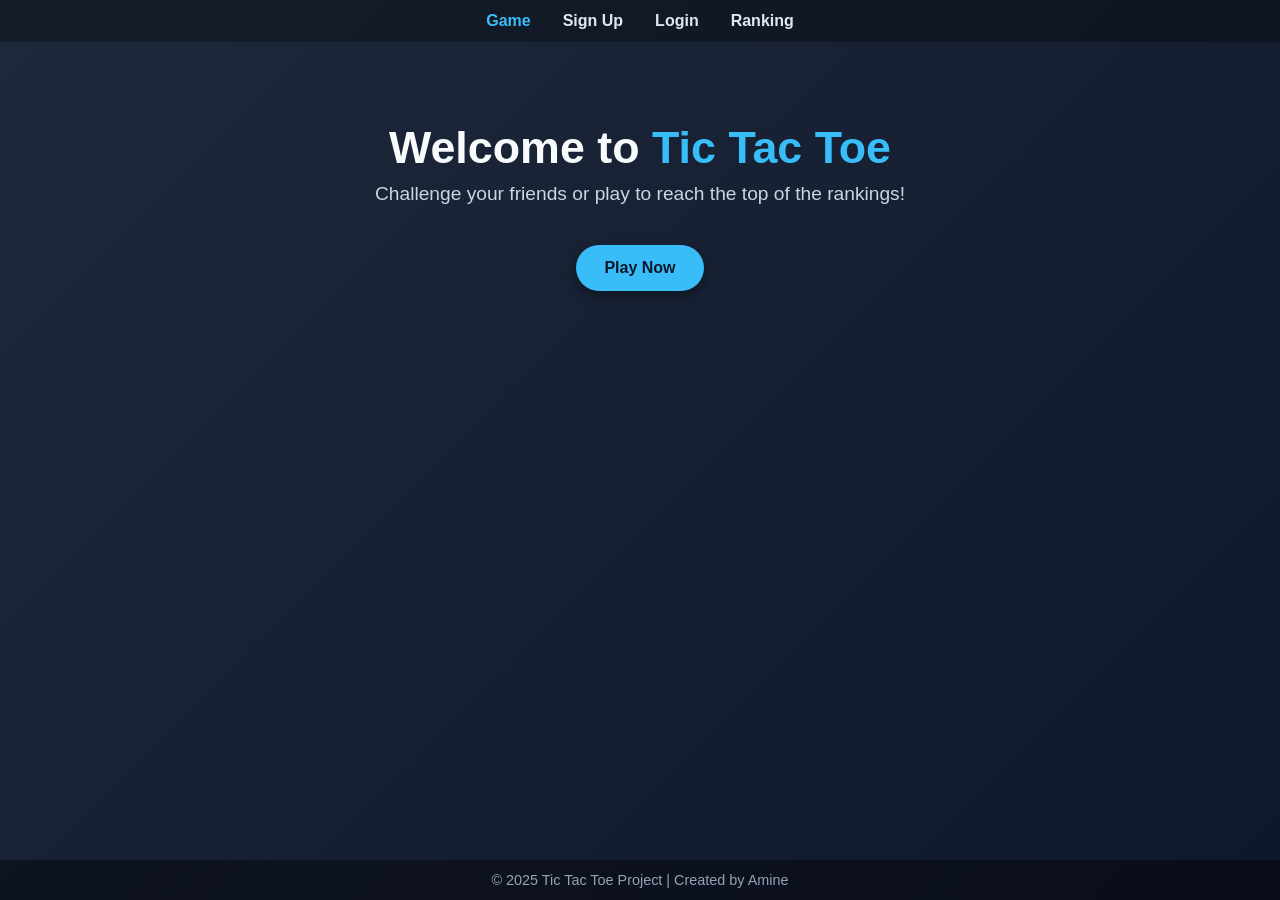
<file: game/index.html>
<!DOCTYPE html>
<html lang="en">
<head>
  <meta charset="UTF-8">
  <meta name="viewport" content="width=device-width, initial-scale=1.0">
  <title>Tic Tac Toe Game</title>
  <link rel="stylesheet" href="css/styles.css">
</head>
<body>
  
  <!--  Navigation -->
  <nav> 
    <ul>
      <li><a href="index.html" class="active">Game</a></li>
      <li><a href="signup.html">Sign Up</a></li>
      <li><a href="loginpage.html">Login</a></li>
      <li><a href="rankingpage.html">Ranking</a></li>
    </ul>
  </nav>
  
  <!--  Hero Section -->
  <section class="hero">
    <h1>Welcome to <span>Tic Tac Toe</span></h1>
    <p>Challenge your friends or play to reach the top of the rankings!</p>
    
    <div class="button-container">
      <a href="mode.html" class="btn primary">Play Now</a>
    </div>
  </section>

  <!--  Footer -->
  <footer>
    <p>© 2025 Tic Tac Toe Project | Created by Amine</p>
  </footer>

</body>
</html>
</file>
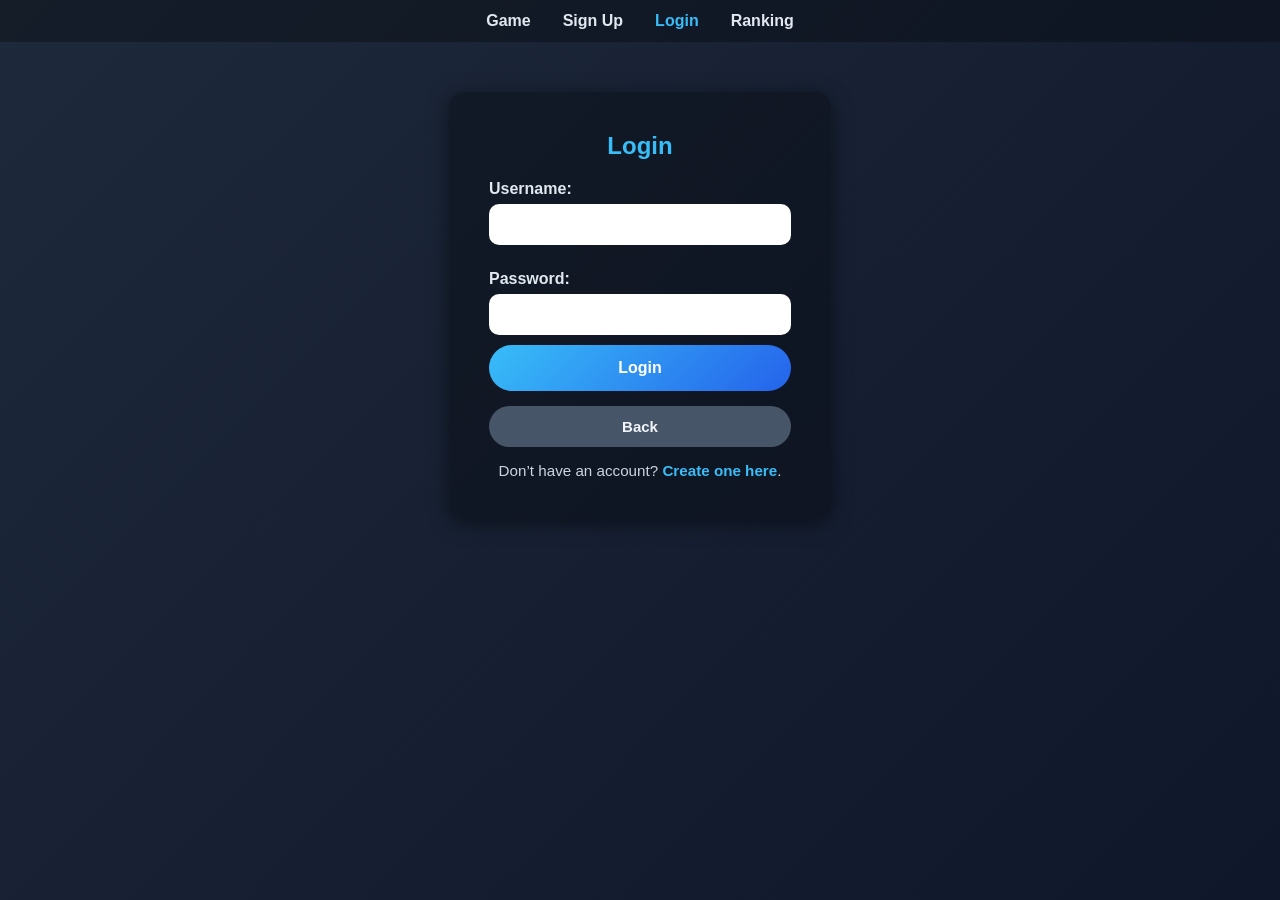
<file: game/loginpage.html>
<!DOCTYPE html>
<html lang="en">
<head>
  <meta charset="UTF-8">
  <meta name="viewport" content="width=device-width, initial-scale=1.0">
  <title>Login</title>
  <link rel="stylesheet" href="css/styles.css">
</head>
<body>
  
  <!--  Navigation -->
  <nav> 
    <ul>
      <li><a href="index.html">Game</a></li>
      <li><a href="signup.html">Sign Up</a></li>
      <li><a href="loginpage.html" class="active">Login</a></li>
      <li><a href="rankingpage.html">Ranking</a></li>
    </ul>
  </nav>

  <!-- main page content -->
  <div class="wrapper">
    <h2>Login</h2>
    <form id="loginForm">
      <label for="username">Username:</label>
      <input type="text" id="username" name="username" required>
      
      <label for="password">Password:</label>
      <input type="password" id="password" name="password" required>
      
      <button type="submit">Login</button>
    </form>
    <div id="loginMessage"></div>
    
    <a href="index.html" class="home-btn">Back</a>
    <p id="switch">
      Don’t have an account? <a href="signup.html">Create one here</a>.
    </p>
  </div>

  <script src="js/login.js"></script>
</body>
</html>
</file>
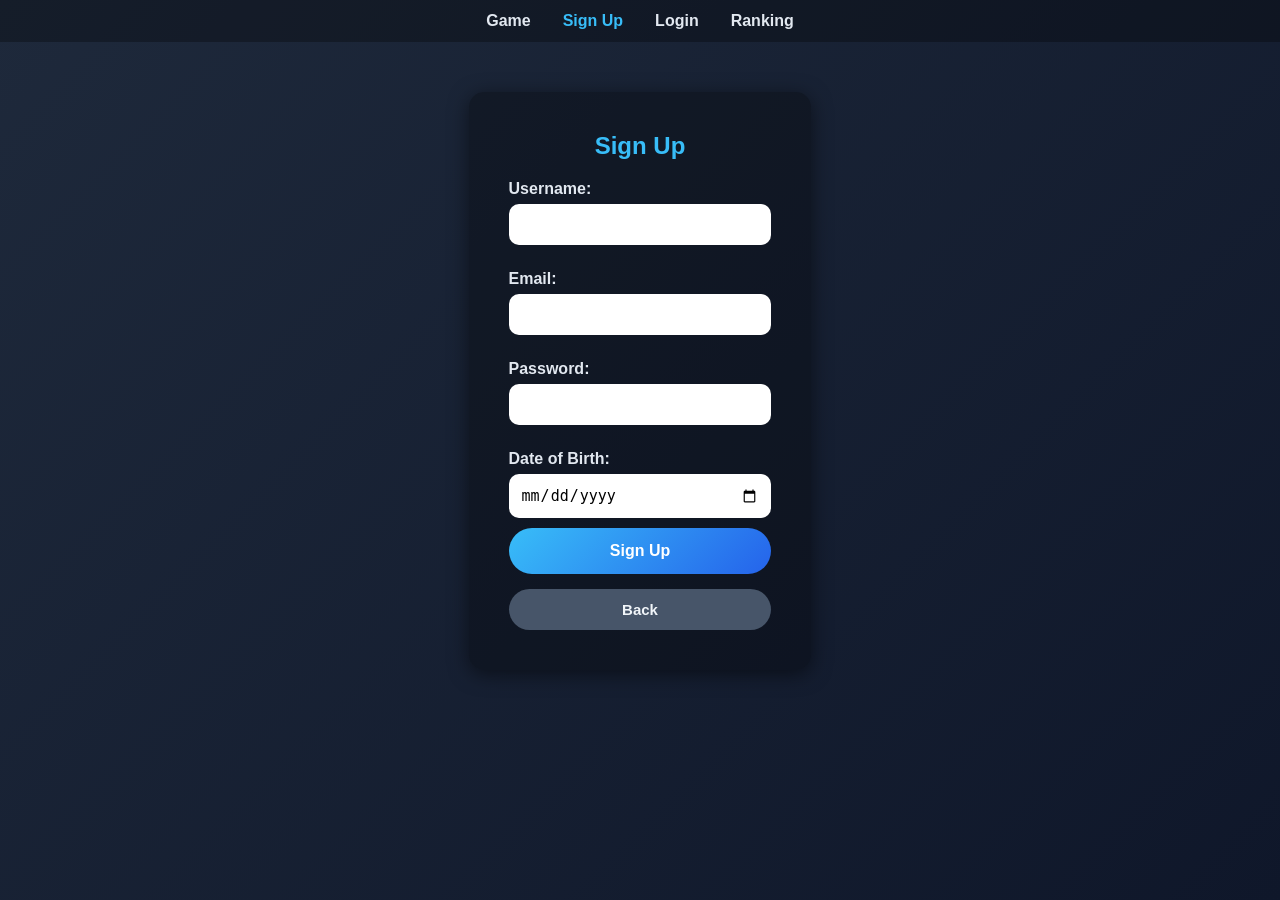
<file: game/signup.html>
<!DOCTYPE html>
<html lang="en">
<head>
  <meta charset="UTF-8">
  <meta name="viewport" content="width=device-width, initial-scale=1.0">
  <title>Sign Up</title>
  <link rel="stylesheet" href="css/styles.css">
</head>
<body>

  <!--  Navigation -->
  <nav> 
    <ul>
      <li><a href="index.html">Game</a></li>
      <li><a href="signup.html" class="active">Sign Up</a></li>
      <li><a href="loginpage.html">Login</a></li>
      <li><a href="rankingpage.html">Ranking</a></li>
    </ul>
  </nav>

  <div class="wrapper">
    <h2>Sign Up</h2>
    <form id="signupForm">
      <label for="username">Username:</label>
      <input type="text" id="username" name="username" required>

      <label for="email">Email:</label>
      <input type="email" id="email" name="email" required>

      <label for="password">Password:</label>
      <input type="password" id="password" name="password" required>

      <label for="dob">Date of Birth:</label>
      <input type="date" id="dob" name="dob" required>

      <button type="submit">Sign Up</button>
    </form>
    <p id="message"></p>
    <a href="index.html" class="home-btn">Back</a>
  </div>

  <script src="js/signup.js"></script>
</body>
</html>
</file>
<file: game/css/styles.css>
/* ========== Global Reset & Fonts ========== */
* {
  margin: 0;
  padding: 0;
  box-sizing: border-box;
}

body {
  font-family: 'Poppins', sans-serif;
  background: linear-gradient(135deg, #1e293b, #0f172a); /* dark blue/gray */
  color: #e2e8f0; /* light gray text */
  text-align: center;
  min-height: 100vh;
  display: flex;
  flex-direction: column;
}

/* ========== Navigation Bar ========== */
nav {
  background: rgba(0, 0, 0, 0.3);
  padding: 12px 0;
}

nav ul {
  list-style: none;
  display: flex;
  justify-content: center;
  gap: 2rem;
  padding: 0;
}

nav li {
  list-style: none;
}

nav a {
  color: #e2e8f0;
  text-decoration: none;
  font-weight: 600;
  transition: 0.3s;
}

nav a:hover,
nav .active {
  color: #38bdf8; /* cyan */
}

/* ========== Hero Section (Home) ========== */
.hero {
  padding: 80px 20px;
  flex: 1;
}
.hero h1 {
  font-size: 2.8rem;
  margin-bottom: 10px;
  color: #f8fafc;
}
.hero span {
  color: #38bdf8; /* cyan highlight */
}
.hero p {
  font-size: 1.2rem;
  margin-bottom: 40px;
  color: #cbd5e1;
}

/* ========== Buttons ========== */
.button-container {
  display: flex;
  justify-content: center;
  gap: 16px;
  flex-wrap: wrap;
}

.btn {
  text-decoration: none;
  padding: 14px 28px;
  border-radius: 25px;
  font-weight: bold;
  transition: all 0.3s ease;
  box-shadow: 0 4px 12px rgba(0,0,0,0.4);
  cursor: pointer;
}
.btn.primary {
  background-color: #38bdf8; /* cyan */
  color: #0f172a;
}
.btn.secondary {
  background-color: #475569; /* slate */
  color: #f1f5f9;
}
.btn.tertiary {
  background-color: transparent;
  border: 2px solid #38bdf8;
  color: #38bdf8;
}
.btn.quaternary {
  background-color: #64748b;
  color: #f1f5f9;
}
.btn:hover {
  transform: scale(1.05);
  opacity: 0.9;
}

/* ========== Footer ========== */
footer {
  background: rgba(0,0,0,0.4);
  padding: 12px;
  font-size: 0.9rem;
  color: #94a3b8;
  margin-top: auto;
}

/* ========== Game Page ========== */
#gameContainer {
  font-family: "Permanent Marker", cursive;
  text-align: center;
  margin-top: 40px;
  color: #e2e8f0;
  display: flex;
  flex-direction: column;
  align-items: center;   /* ✅ centers horizontally */
  justify-content: center; /* ✅ centers vertically if needed */
}

#cellContainer {
  display: grid;
  grid-template-columns: repeat(3, 90px);
  gap: 8px;
  margin: 20px auto;  /* ✅ extra centering */
}


.cell {
  width: 90px;
  height: 90px;
  background: #1e293b;
  border: 2px solid #38bdf8;
  display: flex;
  align-items: center;
  justify-content: center;
  font-size: 2rem;
  color: #38bdf8;
  cursor: pointer;
  transition: 0.2s;
  border-radius: 10px;
}
.cell:hover {
  background: #334155;
}

#restartBtn {
  margin-top: 15px;
  padding: 12px 24px;
  border-radius: 25px;
  border: none;
  background: linear-gradient(135deg, #38bdf8, #2563eb);
  color: white;
  font-size: 16px;
  font-weight: bold;
  cursor: pointer;
  transition: 0.2s;
}
#restartBtn:hover {
  transform: scale(1.05);
  opacity: 0.9;
}

/* ========== Forms (Login / Signup) ========== */
.wrapper, .signup-container {
  background: rgba(0, 0, 0, 0.3);
  padding: 40px;
  border-radius: 15px;
  max-width: 400px;
  margin: 50px auto;
  text-align: left;
  box-shadow: 0 4px 20px rgba(0,0,0,0.5);
}

.wrapper h2, .signup-container h2 {
  text-align: center;
  margin-bottom: 20px;
  color: #38bdf8;
}

form label {
  display: block;
  margin-top: 15px;
  margin-bottom: 6px;
  font-weight: 600;
}

form input {
  width: 100%;
  padding: 12px;
  border-radius: 10px;
  border: none;
  outline: none;
  font-size: 15px;
  margin-bottom: 10px;
}

form button {
  width: 100%;
  padding: 14px 20px;
  border: none;
  border-radius: 25px;
  background: linear-gradient(135deg, #38bdf8, #2563eb);
  color: white;
  font-size: 16px;
  font-weight: bold;
  cursor: pointer;
  transition: transform 0.2s ease, opacity 0.2s ease;
}
form button:hover {
  transform: scale(1.05);
  opacity: 0.9;
}

/* Back button styled */
.home-btn {
  display: block;
  margin-top: 15px;
  padding: 12px 20px;
  border-radius: 25px;
  background: #475569;
  color: #f1f5f9;
  text-align: center;
  text-decoration: none;
  font-size: 15px;
  font-weight: bold;
  transition: transform 0.2s ease, opacity 0.2s ease;
}
.home-btn:hover {
  transform: scale(1.05);
  opacity: 0.9;
}

#switch {
  text-align: center;
  margin-top: 15px;
  color: #cbd5e1; /* soft gray for the sentence */
  font-size: 0.95rem;
}

#switch a {
  color: #38bdf8;   /* cyan for the link */
  font-weight: bold;
  text-decoration: none;
  transition: 0.3s;
}

#switch a:hover {
  color: #2563eb; /* darker blue on hover */
}

/* ========== Ranking Table ========== */
table {
  width: 80%;
  margin: 30px auto;
  border-collapse: collapse;
  background: rgba(0, 0, 0, 0.4);
  border-radius: 12px;
  overflow: hidden;
}

th, td {
  padding: 15px;
  text-align: center;
}

th {
  background: #38bdf8;
  color: #0f172a;
}

td {
  border-top: 1px solid #475569;
}

tr:nth-child(even) {
  background: rgba(255,255,255,0.05);
}
.player-controls {
  display: flex;
  align-items: center;
  justify-content: space-between;
  width: 320px;
  margin: 0 auto 10px;
  gap: 12px;
}

.player-info {
  color: #cbd5e1;
  display: flex;
  align-items: center;
  gap: 8px;
  font-weight: 600;
}

.player-info strong {
  color: #38bdf8;
  margin-left: 4px;
}

.control-buttons {
  display: flex;
  gap: 8px;
}

/* Button styles reuse your .btn classes; small tweak for quaternary */
.btn.quaternary {
  background-color: #64748b;
  color: #f1f5f9;
  padding: 8px 12px;
  font-size: 14px;
  border-radius: 10px;
}
.btn.tertiary {
  background-color: transparent;
  border: 2px solid #38bdf8;
  color: #38bdf8;
  padding: 8px 12px;
  font-size: 14px;
  border-radius: 10px;
}

/* Small responsive adjustments */
@media (max-width: 420px) {
  .player-controls {
    width: 90%;
    flex-direction: column;
    gap: 8px;
  }
  .control-buttons {
    justify-content: center;
  }
}
</file>
